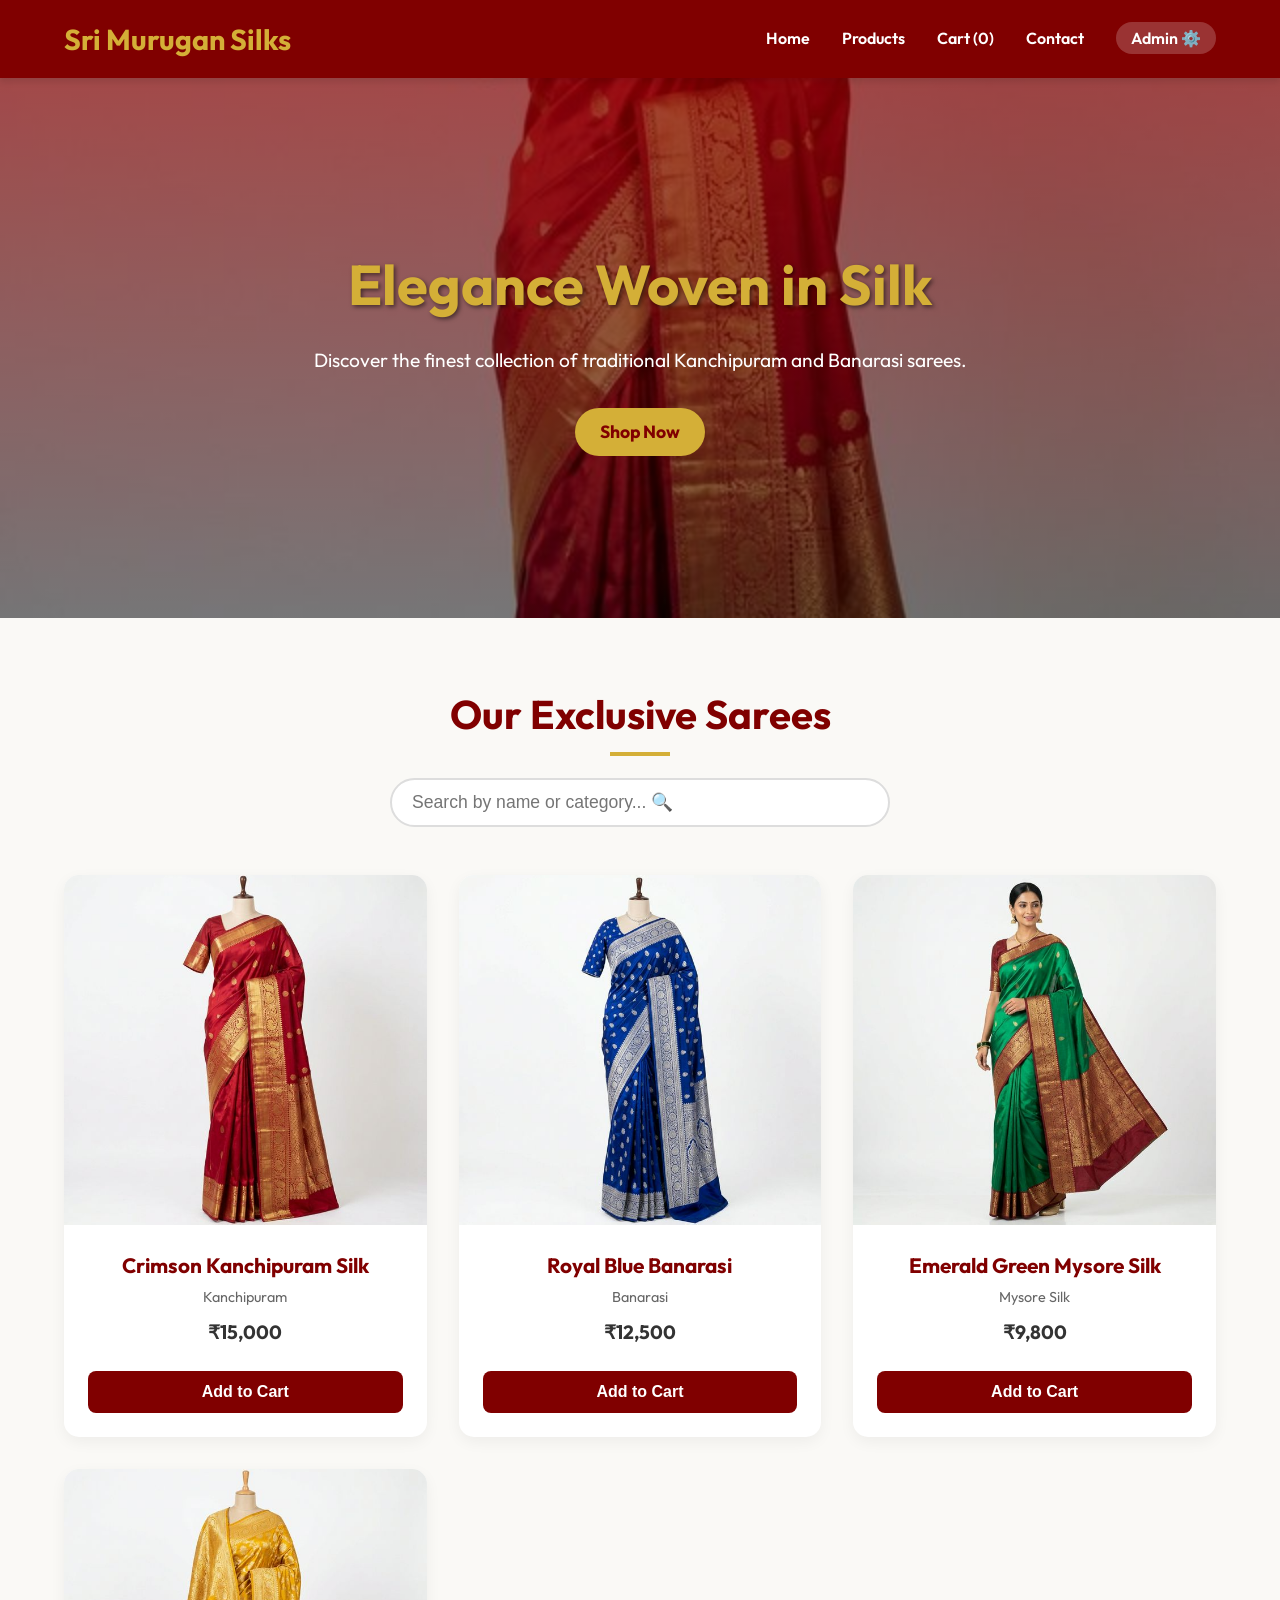
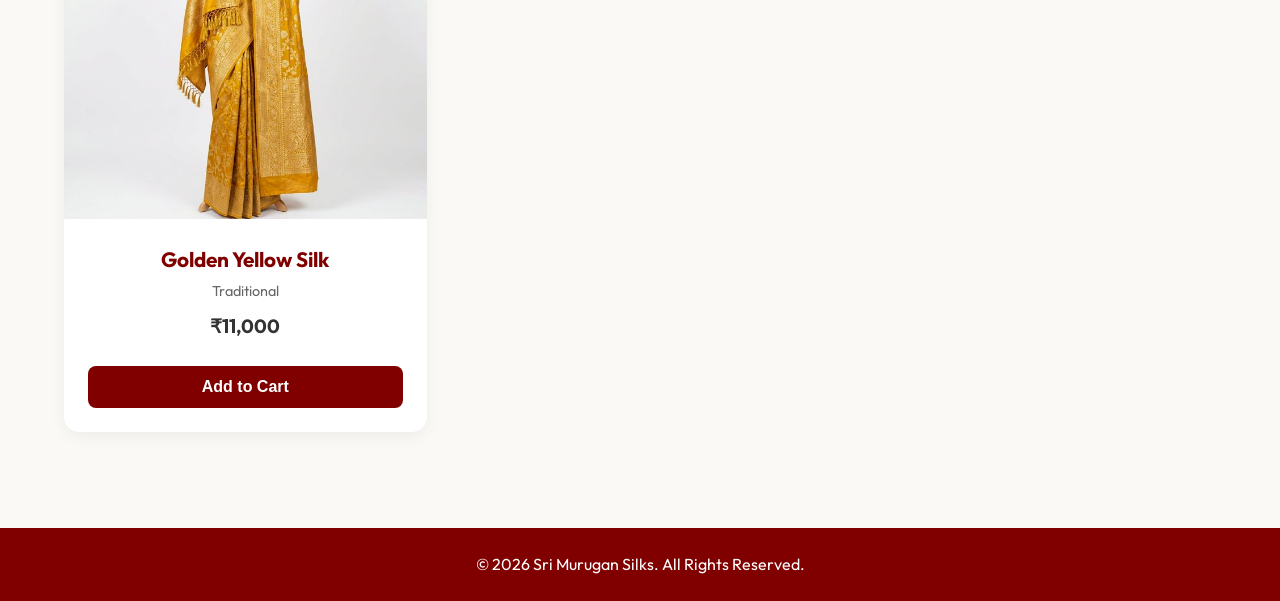
<file: sri demo/index.html>
<!DOCTYPE html>
<html lang="en">

<head>
    <meta charset="UTF-8">
    <meta name="viewport" content="width=device-width, initial-scale=1.0">
    <title>Sri Murugan Silks - Premium Traditional Sarees</title>
    <link rel="stylesheet" href="style.css">
    <link href="https://fonts.googleapis.com/css2?family=Outfit:wght@300;400;600;700&display=swap" rel="stylesheet">
</head>

<body>
    <nav class="navbar">
        <div class="logo">Sri Murugan Silks</div>
        <ul class="nav-links">
            <li><a href="index.html">Home</a></li>
            <li><a href="#products">Products</a></li>
            <li><a href="cart.html" id="cart-link">Cart (0)</a></li>
            <li><a href="#contact">Contact</a></li>
            <li><a href="admin.html" class="admin-link">Admin ⚙️</a></li>
        </ul>
    </nav>

    <header class="banner">
        <div class="banner-content">
            <h1>Elegance Woven in Silk</h1>
            <p>Discover the finest collection of traditional Kanchipuram and Banarasi sarees.</p>
            <a href="#products" class="btn">Shop Now</a>
        </div>
    </header>

    <section id="products" class="product-section">
        <h2>Our Exclusive Sarees</h2>

        <div class="search-container">
            <input type="text" id="search-input" placeholder="Search by name or category... 🔍"
                onkeyup="searchProducts()">
        </div>

        <div class="product-grid" id="product-grid">
            <!-- Dynamic products injected here by JS -->
        </div>
    </section>

    <footer id="contact">
        <p>&copy; 2026 Sri Murugan Silks. All Rights Reserved.</p>
    </footer>

    <script src="script.js"></script>
</body>

</html>
</file>
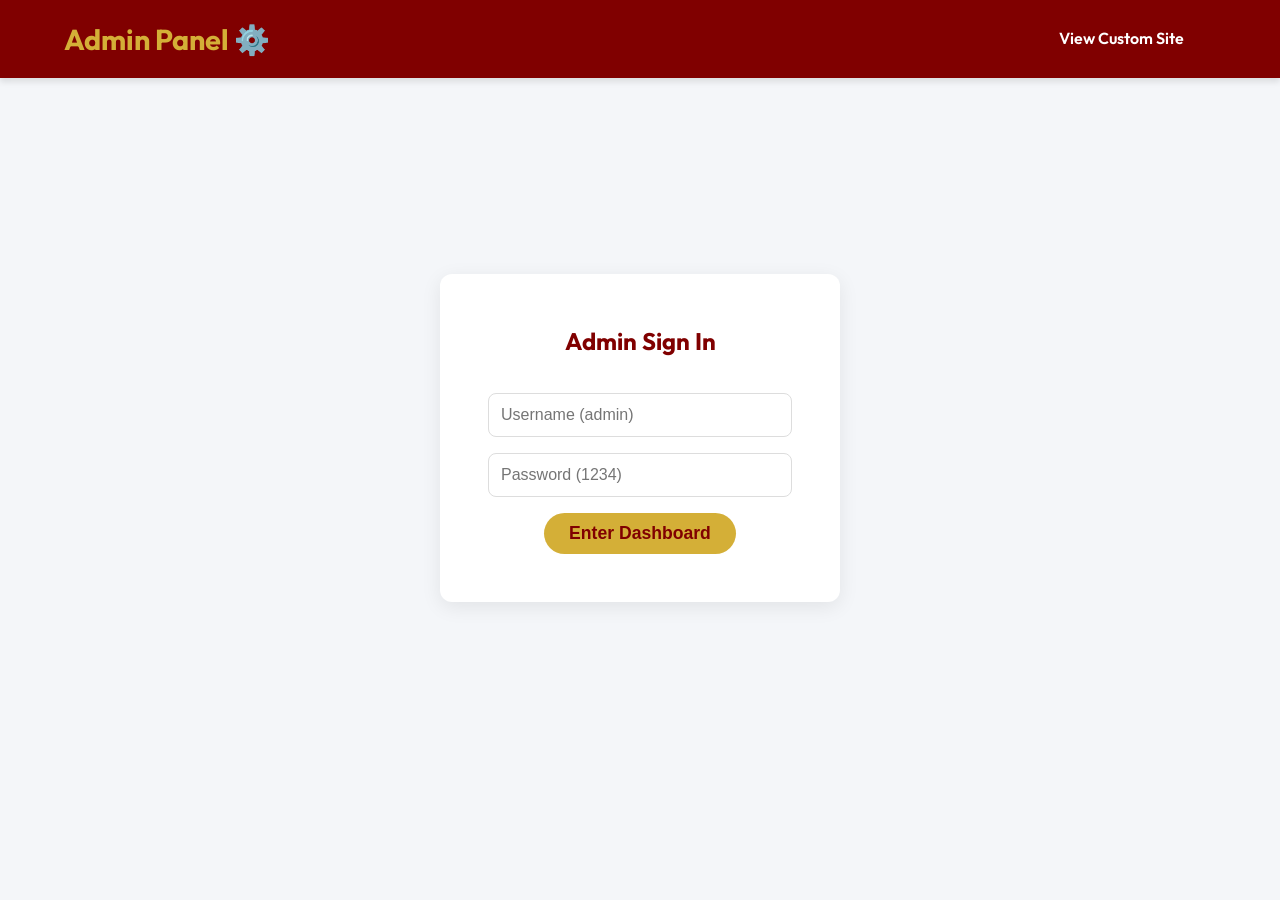
<file: sri demo/admin.html>
<!DOCTYPE html>
<html lang="en">
<head>
    <meta charset="UTF-8">
    <meta name="viewport" content="width=device-width, initial-scale=1.0">
    <title>Admin Dashboard - Sri Murugan Silks</title>
    <link rel="stylesheet" href="style.css">
    <link href="https://fonts.googleapis.com/css2?family=Outfit:wght@300;400;600;700&display=swap" rel="stylesheet">
</head>
<body class="admin-body">
    <nav class="navbar">
        <div class="logo">Admin Panel ⚙️</div>
        <ul class="nav-links">
            <li><a href="index.html">View Custom Site</a></li>
            <li><a href="#" id="logout-btn" style="display:none;" onclick="logout()">Logout</a></li>
        </ul>
    </nav>

    <!-- Login Section -->
    <main class="login-container" id="login-section">
        <div class="login-card">
            <h2>Admin Sign In</h2>
            <input type="text" id="admin-user" placeholder="Username (admin)">
            <input type="password" id="admin-pass" placeholder="Password (1234)">
            <button class="btn" onclick="login()">Enter Dashboard</button>
            <p id="login-error" style="color:red; margin-top:10px; display:none;">Invalid credentials</p>
        </div>
    </main>

    <!-- Dashboard Section -->
    <main class="dashboard-container" id="dashboard-section" style="display:none;">
        <div class="dashboard-tabs">
            <button class="tab-btn active" onclick="switchTab('products')">Manage Products 📦</button>
            <button class="tab-btn" onclick="switchTab('orders')">View Orders 🧾</button>
        </div>

        <!-- Products Tab -->
        <section id="tab-products" class="tab-content active">
            <div class="admin-card add-product-card">
                <h3>Add New Saree Product</h3>
                <div class="form-group">
                    <input type="text" id="p-id" placeholder="Product ID (e.g. p5)">
                    <input type="text" id="p-name" placeholder="Product Name">
                    <input type="text" id="p-category" placeholder="Category">
                    <input type="number" id="p-price" placeholder="Price (₹)">
                    <input type="text" id="p-img" placeholder="Image URL (e.g. images/saree_red.png)">
                    <button class="btn" onclick="addProduct()">Save Product ➕</button>
                </div>
            </div>

            <div class="admin-card">
                <h3>Inventory Directory</h3>
                <table class="admin-table">
                    <thead>
                        <tr>
                            <th>Image</th>
                            <th>ID</th>
                            <th>Name</th>
                            <th>Category</th>
                            <th>Price</th>
                            <th>Actions</th>
                        </tr>
                    </thead>
                    <tbody id="admin-product-list">
                        <!-- Filled by admin.js -->
                    </tbody>
                </table>
            </div>
        </section>

        <!-- Orders Tab -->
        <section id="tab-orders" class="tab-content" style="display:none;">
            <div class="admin-card">
                <h3>Order Ledger</h3>
                <table class="admin-table">
                    <thead>
                        <tr>
                            <th>Order ID</th>
                            <th>Date</th>
                            <th>Items Summary</th>
                            <th>Total Amount</th>
                            <th>Status</th>
                        </tr>
                    </thead>
                    <tbody id="admin-order-list">
                        <!-- Filled by admin.js -->
                    </tbody>
                </table>
            </div>
        </section>
    </main>
    <script src="admin.js"></script>
</body>
</html>
</file>
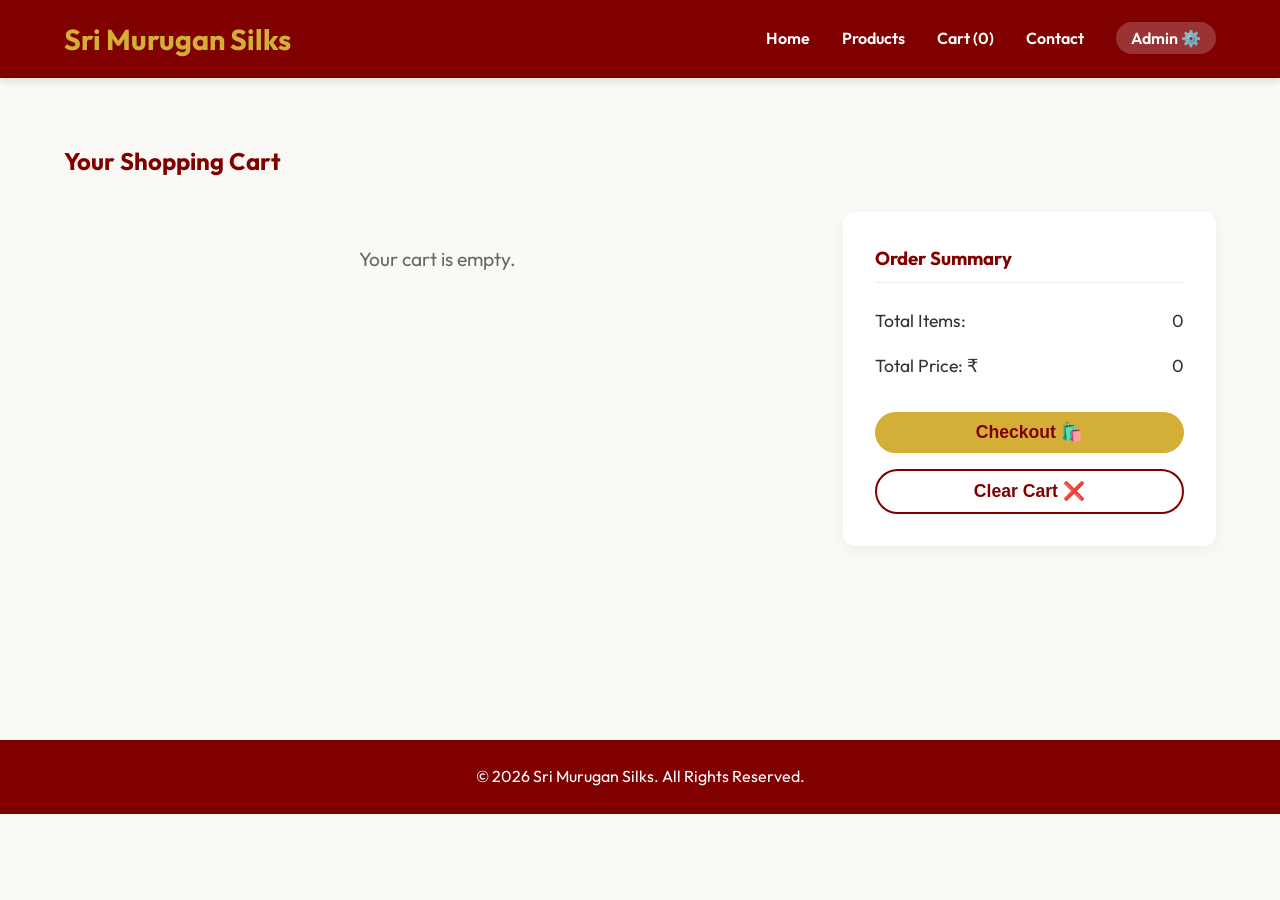
<file: sri demo/cart.html>
<!DOCTYPE html>
<html lang="en">
<head>
    <meta charset="UTF-8">
    <meta name="viewport" content="width=device-width, initial-scale=1.0">
    <title>Cart - Sri Murugan Silks</title>
    <link rel="stylesheet" href="style.css">
    <link href="https://fonts.googleapis.com/css2?family=Outfit:wght@300;400;600;700&display=swap" rel="stylesheet">
</head>
<body>
    <nav class="navbar">
        <div class="logo">Sri Murugan Silks</div>
        <ul class="nav-links">
            <li><a href="index.html">Home</a></li>
            <li><a href="index.html#products">Products</a></li>
            <li><a href="cart.html" id="cart-link">Cart (0)</a></li>
            <li><a href="#contact">Contact</a></li>
            <li><a href="admin.html" class="admin-link">Admin ⚙️</a></li>
        </ul>
    </nav>
    <main class="cart-section">
        <h2>Your Shopping Cart</h2>
        <div class="cart-container">
            <div id="cart-items" class="cart-items">
                <!-- Items populated here -->
            </div>
            <div class="cart-summary">
                <h3>Order Summary</h3>
                <p>Total Items: <span id="total-count">0</span></p>
                <p>Total Price: ₹<span id="total-price">0</span></p>
                <button class="btn" id="checkout-btn" onclick="checkout()">Checkout 🛍️</button>
                <button class="btn btn-outline" onclick="clearCart()">Clear Cart ❌</button>
            </div>
        </div>
    </main>
    <footer id="contact">
        <p>&copy; 2026 Sri Murugan Silks. All Rights Reserved.</p>
    </footer>
    <script src="script.js"></script>
</body>
</html>
</file>
<file: sri demo/style.css>
:root {
    --primary-color: #800000; /* Maroon */
    --primary-light: #a31c1c;
    --accent-color: #d4af37;  /* Gold */
    --bg-color: #faf9f6;
    --text-color: #333333;
    --card-bg: #ffffff;
    --transition: all 0.3s ease;
}

* {
    margin: 0;
    padding: 0;
    box-sizing: border-box;
}

body {
    font-family: 'Outfit', sans-serif;
    background-color: var(--bg-color);
    color: var(--text-color);
    line-height: 1.6;
}

/* Navbar */
.navbar {
    display: flex;
    justify-content: space-between;
    align-items: center;
    padding: 1rem 5%;
    background-color: var(--primary-color);
    color: white;
    position: sticky;
    top: 0;
    z-index: 1000;
    box-shadow: 0 4px 6px rgba(0,0,0,0.1);
}

.navbar .logo {
    font-size: 1.8rem;
    font-weight: 700;
    color: var(--accent-color);
}

.nav-links {
    list-style: none;
    display: flex;
    gap: 2rem;
    align-items: center;
}

.nav-links a {
    color: white;
    text-decoration: none;
    font-weight: 600;
    transition: var(--transition);
}

.nav-links a:hover {
    color: var(--accent-color);
}

.admin-link {
    background: rgba(255,255,255,0.2);
    padding: 6px 15px;
    border-radius: 20px;
}

/* Banner */
.banner {
    background: linear-gradient(rgba(128, 0, 0, 0.7), rgba(0, 0, 0, 0.5)), url('images/saree_red.png') center/cover;
    height: 60vh;
    display: flex;
    justify-content: center;
    align-items: center;
    text-align: center;
    color: white;
    padding: 0 20px;
}

.banner-content h1 {
    font-size: 3.5rem;
    margin-bottom: 1rem;
    color: var(--accent-color);
    text-shadow: 2px 2px 4px rgba(0,0,0,0.5);
}

.banner-content p {
    font-size: 1.2rem;
    margin-bottom: 2rem;
}

.btn {
    display: inline-block;
    background-color: var(--accent-color);
    color: var(--primary-color);
    padding: 10px 25px;
    border: none;
    border-radius: 25px;
    font-size: 1.1rem;
    font-weight: 700;
    cursor: pointer;
    text-decoration: none;
    transition: var(--transition);
}

.btn:hover {
    background-color: #fff;
    transform: translateY(-2px);
    box-shadow: 0 4px 10px rgba(0,0,0,0.2);
}

.btn-outline {
    background-color: transparent;
    border: 2px solid var(--primary-color);
    color: var(--primary-color);
}
.btn-outline:hover {
    background-color: var(--primary-color);
    color: white;
}

/* Products Section */
.product-section {
    padding: 4rem 5%;
    text-align: center;
}

.product-section h2 {
    font-size: 2.5rem;
    color: var(--primary-color);
    margin-bottom: 2rem;
    position: relative;
}

.product-section h2::after {
    content: '';
    width: 60px;
    height: 4px;
    background-color: var(--accent-color);
    position: absolute;
    bottom: -10px;
    left: 50%;
    transform: translateX(-50%);
}

.search-container {
    max-width: 500px;
    margin: 0 auto 3rem auto;
}

.search-container input {
    width: 100%;
    padding: 12px 20px;
    font-size: 1.1rem;
    border: 2px solid #ddd;
    border-radius: 25px;
    outline: none;
    transition: var(--transition);
}

.search-container input:focus {
    border-color: var(--accent-color);
    box-shadow: 0 0 8px rgba(212, 175, 55, 0.3);
}

.product-grid {
    display: grid;
    grid-template-columns: repeat(auto-fit, minmax(280px, 1fr));
    gap: 2rem;
}

.product-card {
    background-color: var(--card-bg);
    border-radius: 15px;
    overflow: hidden;
    box-shadow: 0 5px 15px rgba(0,0,0,0.05);
    transition: var(--transition);
    display: flex;
    flex-direction: column;
}

.product-card:hover {
    transform: translateY(-10px);
    box-shadow: 0 15px 30px rgba(0,0,0,0.1);
}

.product-card img {
    width: 100%;
    height: 350px;
    object-fit: cover;
    transition: var(--transition);
}

.product-card:hover img {
    transform: scale(1.05);
}

.product-info {
    padding: 1.5rem;
    display: flex;
    flex-direction: column;
    flex-grow: 1;
}

.product-info h3 {
    font-size: 1.3rem;
    color: var(--primary-color);
    margin-bottom: 0.2rem;
}

.product-category {
    color: #666;
    font-size: 0.9rem;
}

.product-price {
    font-size: 1.2rem;
    font-weight: 700;
    color: #333;
    margin-bottom: 1.5rem;
    margin-top: 0.5rem;
}

.add-btn {
    width: 100%;
    padding: 12px;
    background-color: var(--primary-color);
    color: white;
    border: none;
    border-radius: 8px;
    font-size: 1rem;
    font-weight: 600;
    cursor: pointer;
    transition: var(--transition);
    margin-top: auto;
}

.add-btn:hover {
    background-color: var(--primary-light);
}

/* Cart Section */
.cart-section {
    padding: 4rem 5%;
    min-height: 70vh;
}

.cart-section h2 {
    color: var(--primary-color);
    margin-bottom: 2rem;
}

.cart-container {
    display: grid;
    grid-template-columns: 2fr 1fr;
    gap: 2rem;
}

.cart-items {
    display: flex;
    flex-direction: column;
    gap: 1.5rem;
}

.cart-item {
    display: flex;
    align-items: center;
    background: var(--card-bg);
    padding: 1rem;
    border-radius: 12px;
    box-shadow: 0 2px 8px rgba(0,0,0,0.05);
}

.cart-item-img {
    width: 100px;
    height: 100px;
    object-fit: cover;
    border-radius: 8px;
    margin-right: 1.5rem;
}

.cart-item-info {
    flex-grow: 1;
}

.cart-item-info h4 {
    color: var(--primary-color);
    font-size: 1.2rem;
    margin-bottom: 0.5rem;
}

.cart-item-actions {
    display: flex;
    align-items: center;
    gap: 1rem;
}

.qty-btn {
    width: 30px;
    height: 30px;
    border: 1px solid #ccc;
    background: white;
    border-radius: 5px;
    cursor: pointer;
    font-weight: bold;
    transition: var(--transition);
}

.qty-btn:hover {
    background: var(--primary-color);
    color: white;
    border-color: var(--primary-color);
}

.remove-btn {
    background: transparent;
    color: #e74c3c;
    border: none;
    cursor: pointer;
    text-decoration: underline;
    font-weight: 600;
}

.item-total {
    font-weight: 700;
    min-width: 80px;
    text-align: right;
}

.cart-summary {
    background: var(--card-bg);
    padding: 2rem;
    border-radius: 12px;
    box-shadow: 0 4px 15px rgba(0,0,0,0.05);
    height: max-content;
}

.cart-summary h3 {
    color: var(--primary-color);
    margin-bottom: 1.5rem;
    border-bottom: 1px solid #eee;
    padding-bottom: 0.5rem;
}

.cart-summary p {
    font-size: 1.1rem;
    margin-bottom: 1rem;
    display: flex;
    justify-content: space-between;
}

.cart-summary button {
    width: 100%;
    margin-top: 1rem;
}

.empty-cart {
    font-size: 1.2rem;
    color: #666;
    text-align: center;
    padding: 2rem;
}

/* Footer */
footer {
    background-color: var(--primary-color);
    color: white;
    text-align: center;
    padding: 1.5rem;
    margin-top: 2rem;
}

/* Admin Specific Styles */
.admin-body {
    background-color: #f4f6f9;
}

.login-container {
    display: flex;
    justify-content: center;
    align-items: center;
    height: 80vh;
}

.login-card {
    background: white;
    padding: 3rem;
    border-radius: 12px;
    box-shadow: 0 5px 20px rgba(0,0,0,0.08);
    text-align: center;
    width: 100%;
    max-width: 400px;
}

.login-card h2 {
    color: var(--primary-color);
    margin-bottom: 2rem;
}

.login-card input {
    width: 100%;
    padding: 12px;
    margin-bottom: 1rem;
    border: 1px solid #ddd;
    border-radius: 8px;
    font-size: 1rem;
    outline: none;
    transition: var(--transition);
}

.login-card input:focus {
    border-color: var(--accent-color);
}

.dashboard-container {
    padding: 2rem 5%;
    min-height: 80vh;
}

.dashboard-tabs {
    display: flex;
    gap: 1rem;
    margin-bottom: 2rem;
    flex-wrap: wrap;
}

.tab-btn {
    padding: 12px 25px;
    background: #e0e0e0;
    color: #333;
    border: none;
    border-radius: 8px;
    cursor: pointer;
    font-weight: 600;
    font-size: 1rem;
    transition: var(--transition);
}

.tab-btn:hover {
    background: #d0d0d0;
}

.tab-btn.active {
    background: var(--primary-color);
    color: white;
}

.admin-card {
    background: white;
    padding: 2rem;
    border-radius: 12px;
    box-shadow: 0 2px 10px rgba(0,0,0,0.05);
    margin-bottom: 2rem;
    overflow-x: auto;
}

.admin-card h3 {
    margin-bottom: 1.5rem;
    color: var(--primary-color);
    border-bottom: 2px solid #eee;
    padding-bottom: 10px;
}

.form-group {
    display: grid;
    grid-template-columns: repeat(auto-fit, minmax(180px, 1fr));
    gap: 1rem;
    align-items: end;
}

.form-group input {
    padding: 12px;
    border: 1px solid #ccc;
    border-radius: 6px;
    width: 100%;
    outline: none;
}

.form-group input:focus {
    border-color: var(--primary-color);
}

.admin-table {
    width: 100%;
    border-collapse: collapse;
    min-width: 600px;
}

.admin-table th, .admin-table td {
    padding: 15px;
    text-align: left;
    border-bottom: 1px solid #eee;
}

.admin-table th {
    background-color: var(--bg-color);
    font-weight: 600;
    color: var(--primary-color);
}

.admin-table tr:hover {
    background-color: #fafafa;
}

/* Responsive */
@media (max-width: 768px) {
    .nav-links {
        display: none; 
    }
    
    .cart-container {
        grid-template-columns: 1fr;
    }
    
    .cart-item {
        flex-direction: column;
        text-align: center;
    }
    
    .cart-item-img {
        margin: 0 0 1rem 0;
        width: 150px;
        height: 150px;
    }
    
    .cart-item-actions {
        margin-top: 1rem;
        flex-wrap: wrap;
        justify-content: center;
    }
}
</file>
